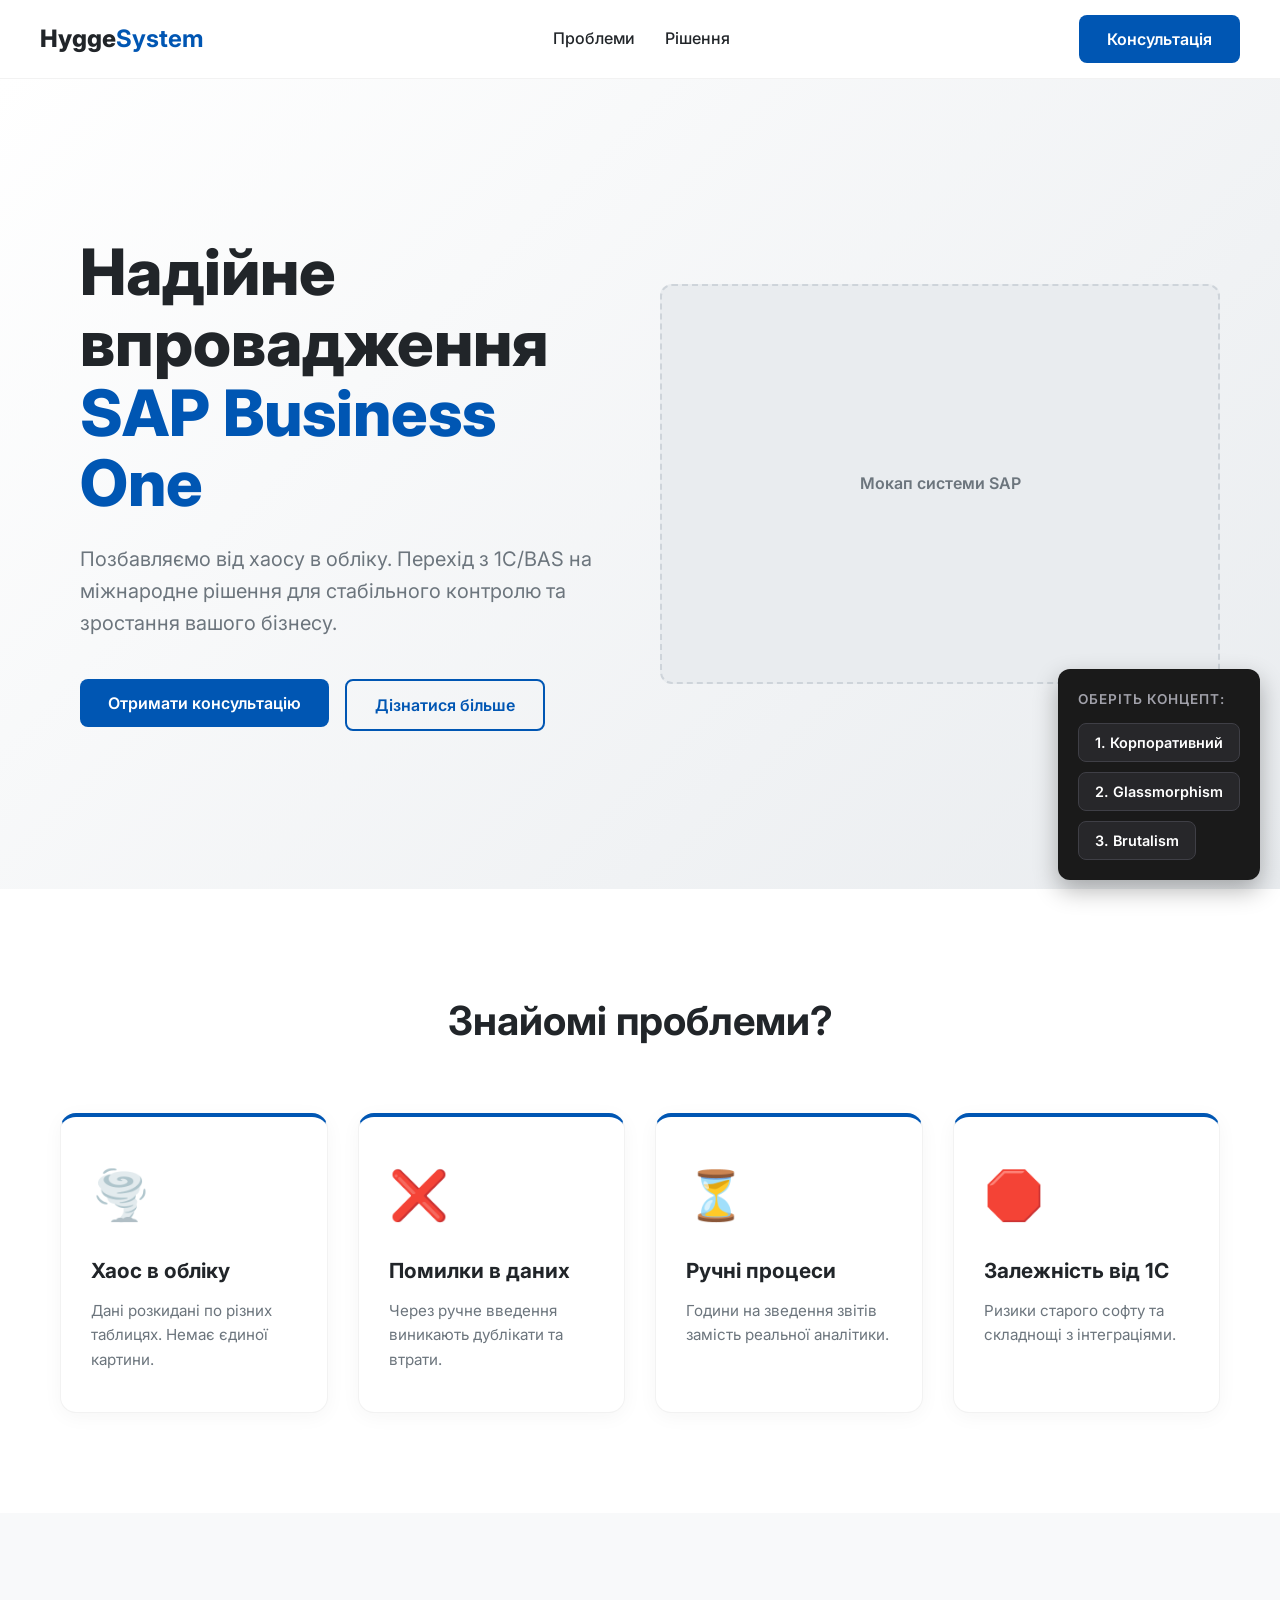
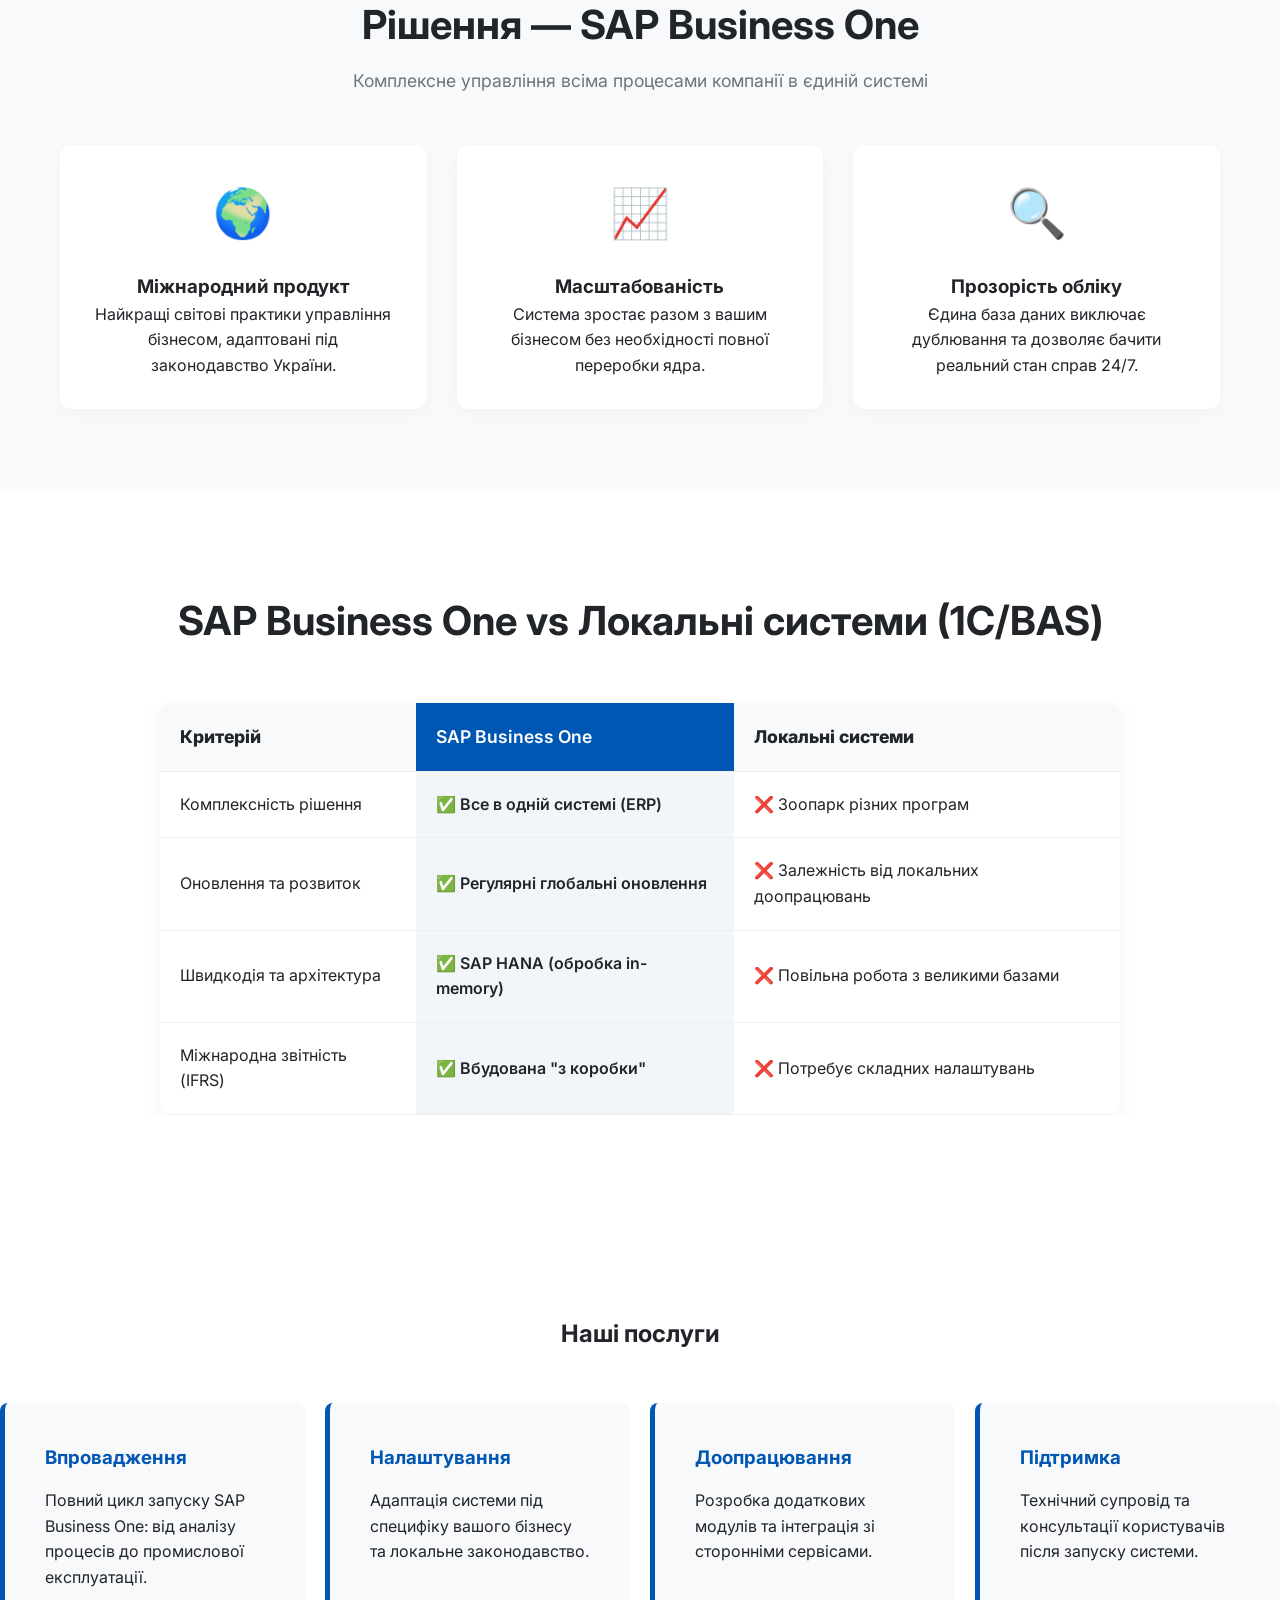
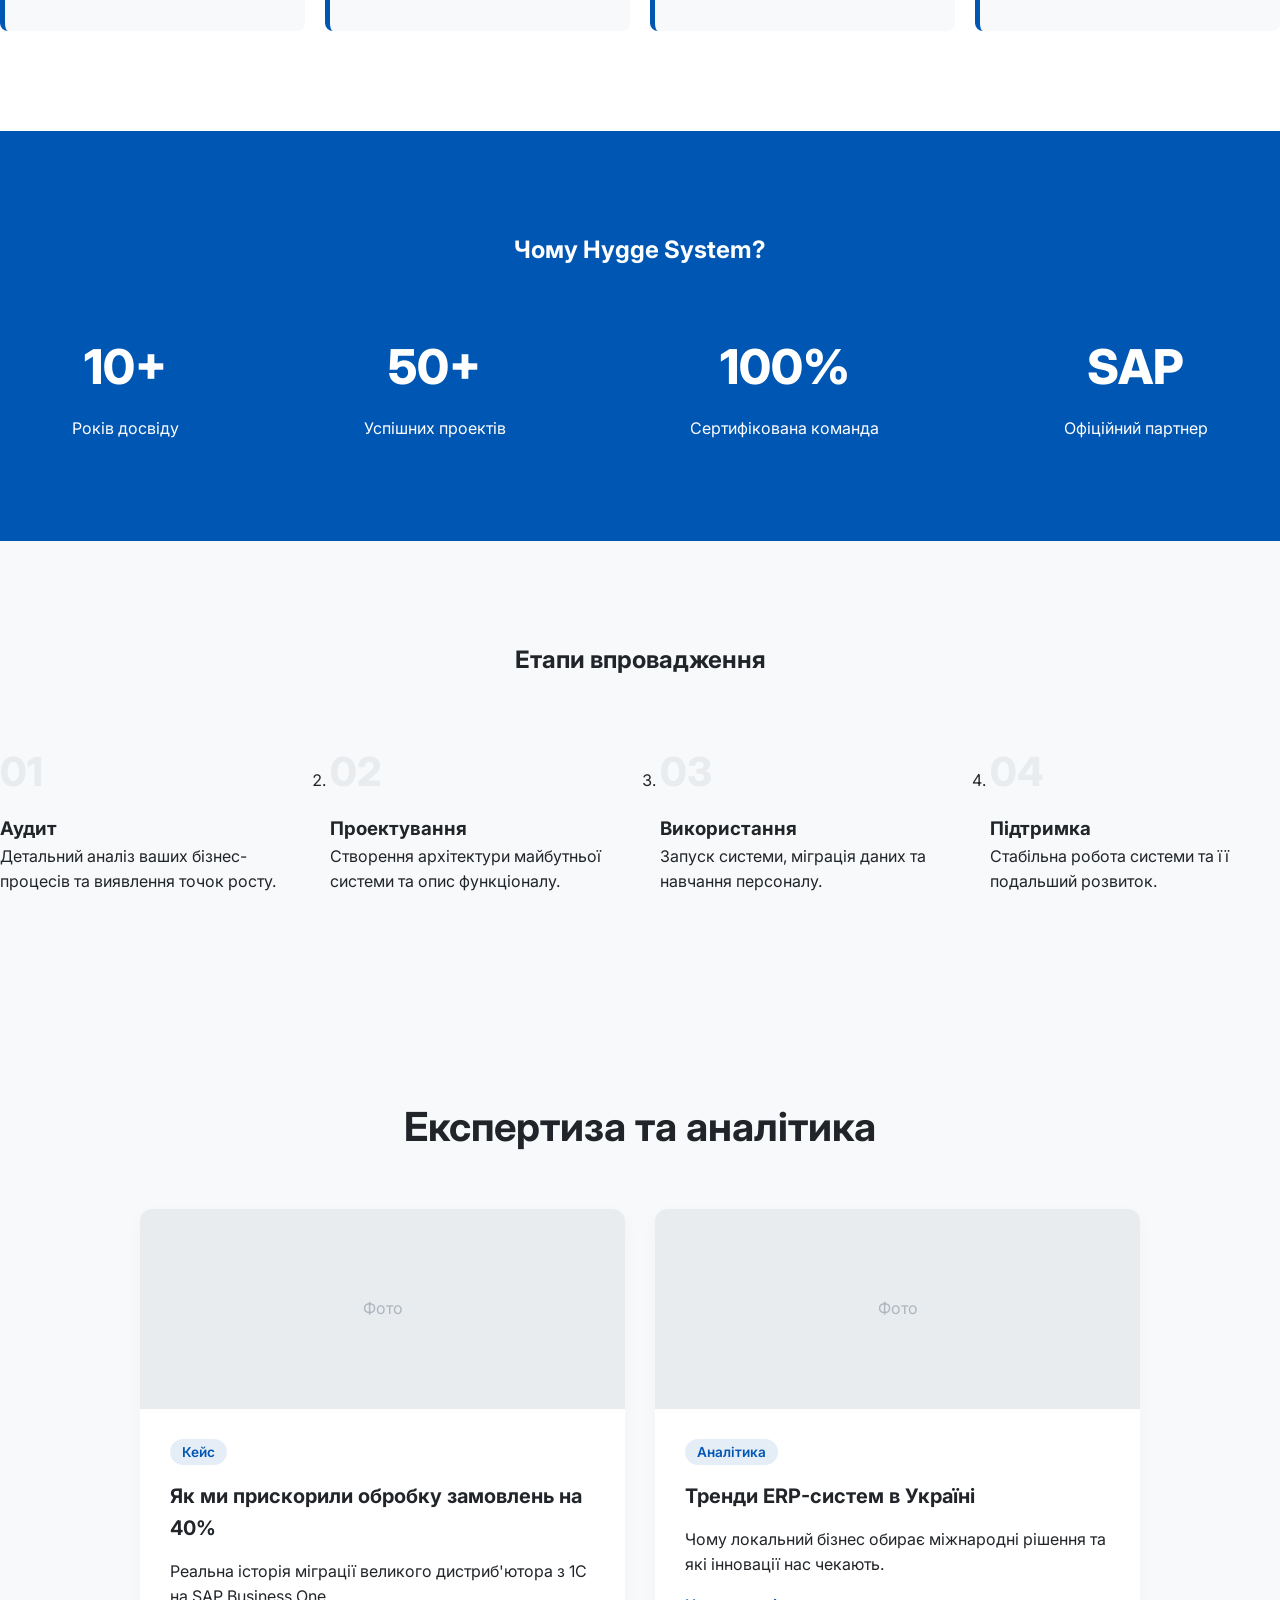
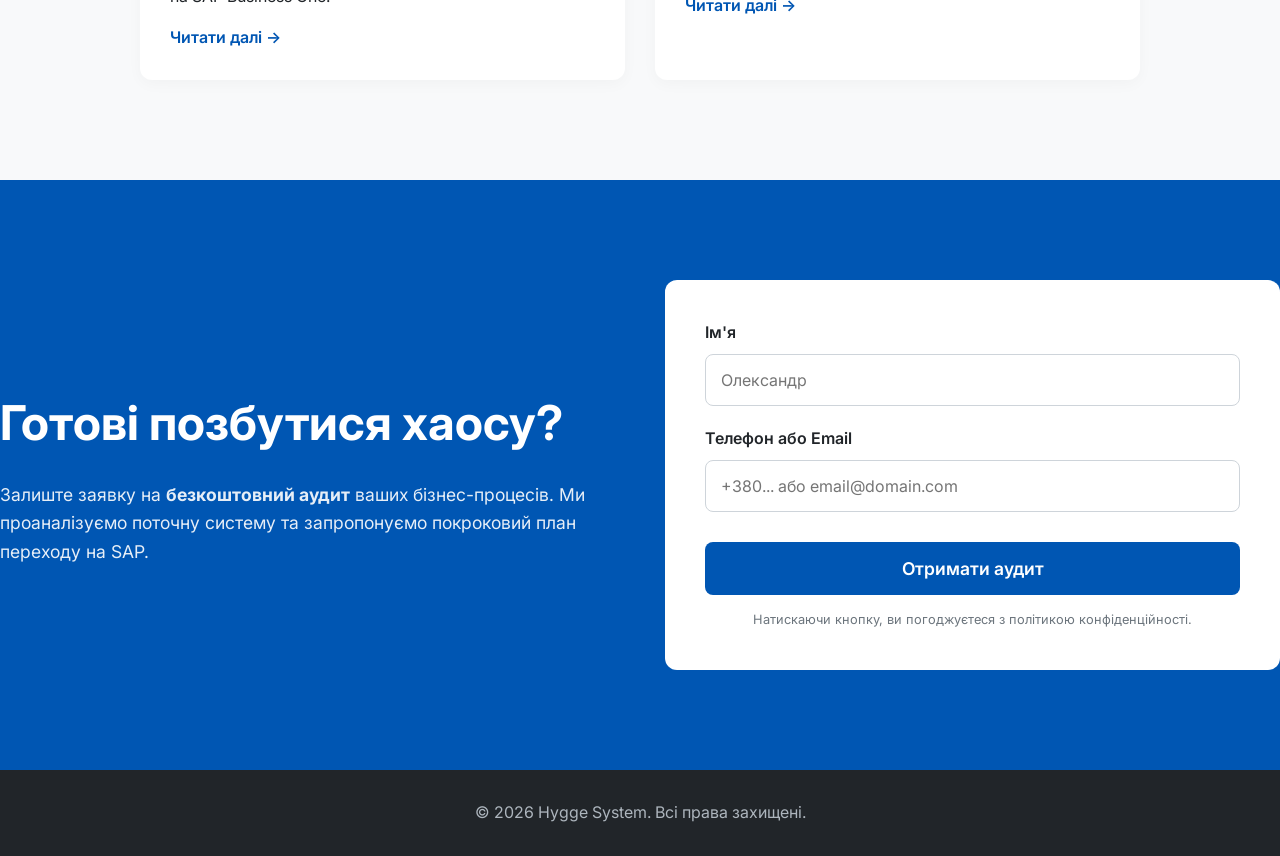
<file: frontend/index.html>
<!DOCTYPE html>
<html lang="uk">
<head>
    <meta charset="UTF-8">
    <meta name="viewport" content="width=device-width, initial-scale=1.0">
    <title>Hygge System</title>
    <link id="theme-link" rel="stylesheet" href="style-1.css"> 
    <link href="https://fonts.googleapis.com/css2?family=Inter:wght@400;600;800&display=swap" rel="stylesheet">
</head>
<body>

    <header class="navbar">
        <a href="/" class="logo">Hygge<b>System</b></a>
        
        <nav>
            <menu class="nav-links">
                <li><a href="#problems">Проблеми</a></li>
                <li><a href="#solution">Рішення</a></li>
            </menu>
        </nav>
        
        <button class="btn-primary">Консультація</button>
    </header>

    <main>
        <section class="hero">
            <div class="hero-container">
                <article class="hero-content">
                    <h1>Надійне впровадження <br><span>SAP Business One</span></h1>
                    <p>Позбавляємо від хаосу в обліку. Перехід з 1С/BAS на міжнародне рішення для стабільного контролю та зростання вашого бізнесу.</p>
                    <menu class="hero-buttons">
                        <li><button class="btn-primary">Отримати консультацію</button></li>
                        <li><button class="btn-secondary">Дізнатися більше</button></li>
                    </menu>
                </article>
                <aside class="hero-visual">
                    <div class="mockup-placeholder">Мокап системи SAP</div>
                </aside>
            </div>
        </section>

        <section class="problems" id="problems">
            <h2>Знайомі проблеми?</h2>
            <ul class="grid">
                <li class="card">
                    <span class="icon" aria-hidden="true">🌪️</span>
                    <h3>Хаос в обліку</h3>
                    <p>Дані розкидані по різних таблицях. Немає єдиної картини.</p>
                </li>
                <li class="card">
                    <span class="icon" aria-hidden="true">❌</span>
                    <h3>Помилки в даних</h3>
                    <p>Через ручне введення виникають дублікати та втрати.</p>
                </li>
                <li class="card">
                    <span class="icon" aria-hidden="true">⏳</span>
                    <h3>Ручні процеси</h3>
                    <p>Години на зведення звітів замість реальної аналітики.</p>
                </li>
                <li class="card">
                    <span class="icon" aria-hidden="true">🛑</span>
                    <h3>Залежність від 1С</h3>
                    <p>Ризики старого софту та складнощі з інтеграціями.</p>
                </li>
            </ul>
        </section>

        <section class="solution" id="solution">
            <h2>Рішення — SAP Business One</h2>
            <p class="subtitle">Комплексне управління всіма процесами компанії в єдиній системі</p>
            <ul class="solution-grid">
                <li class="solution-item">
                    <span class="icon">🌍</span>
                    <h3>Міжнародний продукт</h3>
                    <p>Найкращі світові практики управління бізнесом, адаптовані під законодавство України.</p>
                </li>
                <li class="solution-item">
                    <span class="icon">📈</span>
                    <h3>Масштабованість</h3>
                    <p>Система зростає разом з вашим бізнесом без необхідності повної переробки ядра.</p>
                </li>
                <li class="solution-item">
                    <span class="icon">🔍</span>
                    <h3>Прозорість обліку</h3>
                    <p>Єдина база даних виключає дублювання та дозволяє бачити реальний стан справ 24/7.</p>
                </li>
            </ul>
        </section>

        <section class="comparison" id="comparison">
            <h2>SAP Business One vs Локальні системи (1С/BAS)</h2>
            <div class="table-wrapper">
                <table class="compare-table">
                    <thead>
                        <tr>
                            <th>Критерій</th>
                            <th class="highlight">SAP Business One</th>
                            <th>Локальні системи</th>
                        </tr>
                    </thead>
                    <tbody>
                        <tr>
                            <td>Комплексність рішення</td>
                            <td class="highlight">✅ Все в одній системі (ERP)</td>
                            <td>❌ Зоопарк різних програм</td>
                        </tr>
                        <tr>
                            <td>Оновлення та розвиток</td>
                            <td class="highlight">✅ Регулярні глобальні оновлення</td>
                            <td>❌ Залежність від локальних доопрацювань</td>
                        </tr>
                        <tr>
                            <td>Швидкодія та архітектура</td>
                            <td class="highlight">✅ SAP HANA (обробка in-memory)</td>
                            <td>❌ Повільна робота з великими базами</td>
                        </tr>
                        <tr>
                            <td>Міжнародна звітність (IFRS)</td>
                            <td class="highlight">✅ Вбудована "з коробки"</td>
                            <td>❌ Потребує складних налаштувань</td>
                        </tr>
                    </tbody>
                </table>
            </div>
        </section>
        <section class="services" id="services">
            <div class="container">
                <h2>Наші послуги</h2>
                <ul class="services-grid">
                    <li class="service-card">
                        <h3>Впровадження</h3>
                        <p>Повний цикл запуску SAP Business One: від аналізу процесів до промислової експлуатації.</p>
                    </li>
                    <li class="service-card">
                        <h3>Налаштування</h3>
                        <p>Адаптація системи під специфіку вашого бізнесу та локальне законодавство.</p>
                    </li>
                    <li class="service-card">
                        <h3>Доопрацювання</h3>
                        <p>Розробка додаткових модулів та інтеграція зі сторонніми сервісами.</p>
                    </li>
                    <li class="service-card">
                        <h3>Підтримка</h3>
                        <p>Технічний супровід та консультації користувачів після запуску системи.</p>
                    </li>
                </ul>
            </div>
        </section>

        <section class="why-us" id="why-us">
            <div class="container">
                <h2>Чому Hygge System?</h2>
                <ul class="stats-grid">
                    <li class="stat-item">
                        <span class="stat-value">10+</span>
                        <p>Років досвіду</p>
                    </li>
                    <li class="stat-item">
                        <span class="stat-value">50+</span>
                        <p>Успішних проектів</p>
                    </li>
                    <li class="stat-item">
                        <span class="stat-value">100%</span>
                        <p>Сертифікована команда</p>
                    </li>
                    <li class="stat-item">
                        <span class="stat-value">SAP</span>
                        <p>Офіційний партнер</p>
                    </li>
                </ul>
            </div>
        </section>

        <section class="process" id="process">
            <div class="container">
                <h2>Етапи впровадження</h2>
                <ol class="process-steps">
                    <li class="step">
                        <div class="step-number">01</div>
                        <h3>Аудит</h3>
                        <p>Детальний аналіз ваших бізнес-процесів та виявлення точок росту.</p>
                    </li>
                    <li class="step">
                        <div class="step-number">02</div>
                        <h3>Проектування</h3>
                        <p>Створення архітектури майбутньої системи та опис функціоналу.</p>
                    </li>
                    <li class="step">
                        <div class="step-number">03</div>
                        <h3>Використання</h3>
                        <p>Запуск системи, міграція даних та навчання персоналу.</p>
                    </li>
                    <li class="step">
                        <div class="step-number">04</div>
                        <h3>Підтримка</h3>
                        <p>Стабільна робота системи та її подальший розвиток.</p>
                    </li>
                </ol>
            </div>
        </section>
        <section class="blog" id="blog">
            <div class="container">
                <h2>Експертиза та аналітика</h2>
                <ul class="blog-grid">
                    <li class="blog-card">
                        <div class="blog-image">Фото</div>
                        <div class="blog-content">
                            <span class="blog-tag">Кейс</span>
                            <h3>Як ми прискорили обробку замовлень на 40%</h3>
                            <p>Реальна історія міграції великого дистриб'ютора з 1С на SAP Business One.</p>
                            <a href="#" class="read-more">Читати далі →</a>
                        </div>
                    </li>
                    <li class="blog-card">
                        <div class="blog-image">Фото</div>
                        <div class="blog-content">
                            <span class="blog-tag">Аналітика</span>
                            <h3>Тренди ERP-систем в Україні</h3>
                            <p>Чому локальний бізнес обирає міжнародні рішення та які інновації нас чекають.</p>
                            <a href="#" class="read-more">Читати далі →</a>
                        </div>
                    </li>
                </ul>
            </div>
        </section>

        <section class="cta" id="contacts">
            <div class="container cta-wrapper">
                <article class="cta-text">
                    <h2>Готові позбутися хаосу?</h2>
                    <p>Залиште заявку на <b>безкоштовний аудит</b> ваших бізнес-процесів. Ми проаналізуємо поточну систему та запропонуємо покроковий план переходу на SAP.</p>
                </article>
                
                <form class="cta-form" action="#" method="POST">
                    <div class="form-group">
                        <label for="name">Ім'я</label>
                        <input type="text" id="name" name="name" placeholder="Олександр" required>
                    </div>
                    <div class="form-group">
                        <label for="contact">Телефон або Email</label>
                        <input type="text" id="contact" name="contact" placeholder="+380... або email@domain.com" required>
                    </div>
                    <button type="submit" class="btn-primary btn-submit">Отримати аудит</button>
                    <p class="form-note">Натискаючи кнопку, ви погоджуєтеся з політикою конфіденційності.</p>
                </form>
            </div>
        </section>
    </main>
        <footer class="footer">
        <div class="container">
            <p>&copy; 2026 Hygge System. Всі права захищені.</p>
        </div>
    </footer>
    <aside class="theme-switcher" aria-label="Вибір стилю дизайну">
        <p>Оберіть концепт:</p>
        <menu>
            <li><button onclick="changeTheme('style-1.css')">1. Корпоративний</button></li>
            <li><button onclick="changeTheme('style-2.css')">2. Glassmorphism</button></li>
            <li><button onclick="changeTheme('style-3.css')">3. Brutalism</button></li>
        </menu>
    </aside>
<script src="script.js"></script>
</body>
</html>
</file>
<file: frontend/style-1.css>
/* === ЗМІННІ === */
:root { 
    --primary: #0056b3; 
    --primary-hover: #004494; 
    --bg-light: #f8f9fa; 
    --text-dark: #212529; 
    --text-muted: #6c757d; 
}

/* === БАЗОВІ НАЛАШТУВАННЯ === */
* { 
    margin: 0; 
    padding: 0; 
    box-sizing: border-box; 
    font-family: 'Inter', sans-serif; 
}

body { 
    background-color: var(--bg-light); 
    color: var(--text-dark); 
    line-height: 1.6; 
}

ul, menu { 
    list-style: none; 
}

a { 
    text-decoration: none; 
    color: inherit; 
}

.hero-content, 
.problems h2, 
.problems .grid { 
    max-width: 1200px; 
    margin: 0 auto; 
    padding: 0 20px; 
}

/* === КНОПКИ === */
button { 
    padding: 14px 28px; 
    border-radius: 8px; 
    font-weight: 600; 
    font-size: 1rem; 
    cursor: pointer; 
    border: none; 
    transition: all 0.3s ease; 
}

.btn-primary { 
    background-color: var(--primary); 
    color: white; 
}

.btn-primary:hover { 
    background-color: var(--primary-hover); 
    box-shadow: 0 4px 12px rgba(0, 86, 179, 0.3); 
}

.btn-secondary { 
    background-color: transparent; 
    border: 2px solid var(--primary); 
    color: var(--primary); 
}

.btn-secondary:hover { 
    background-color: var(--primary); 
    color: white; 
}

/* === НАВІГАЦІЯ === */
.navbar { 
    display: flex; 
    justify-content: space-between; 
    align-items: center; 
    padding: 15px 40px; 
    background-color: white; 
    border-bottom: 1px solid rgba(0,0,0,0.05); 
    position: sticky; 
    top: 0; 
    z-index: 100; 
}

.logo { 
    font-size: 1.5rem; 
    font-weight: 800; 
}

.logo b { 
    color: var(--primary); 
}

.nav-links { 
    display: flex; 
    gap: 30px; 
    font-weight: 500; 
}

.nav-links a:hover { 
    color: var(--primary); 
}

/* === HERO (ГОЛОВНИЙ ЕКРАН) === */
.hero { 
    min-height: 90vh; 
    display: flex; 
    align-items: center; 
    justify-content: center; 
    text-align: center; 
    background: linear-gradient(135deg, #ffffff 0%, #e9ecef 100%); 
    padding: 40px 0; 
}

.hero h1 { 
    font-size: 4rem; 
    font-weight: 800; 
    line-height: 1.1; 
    margin-bottom: 24px; 
}

.hero h1 span { 
    color: var(--primary); 
}

.hero p { 
    font-size: 1.25rem; 
    color: var(--text-muted); 
    max-width: 700px; 
    margin: 0 auto 40px auto; 
}

.hero-buttons { 
    display: flex; 
    gap: 16px; 
    justify-content: center; 
}

/* === ПРОБЛЕМИ === */
.problems { 
    padding: 100px 0; 
    background-color: white; 
}

.problems h2 { 
    text-align: center; 
    font-size: 2.5rem; 
    margin-bottom: 60px; 
}

.grid { 
    display: grid; 
    grid-template-columns: repeat(auto-fit, minmax(250px, 1fr)); 
    gap: 30px; 
}

.card { 
    background: white; 
    padding: 40px 30px; 
    border-radius: 16px; 
    box-shadow: 0 4px 20px rgba(0,0,0,0.04); 
    border: 1px solid rgba(0,0,0,0.05); 
    border-top: 4px solid var(--primary); 
    transition: transform 0.3s ease; 
}

.card:hover { 
    transform: translateY(-8px); 
    box-shadow: 0 12px 30px rgba(0,0,0,0.08); 
}

.icon { 
    font-size: 3rem; 
    display: block; 
    margin-bottom: 20px; 
}

.card h3 { 
    font-size: 1.3rem; 
    margin-bottom: 12px; 
}

.card p { 
    color: var(--text-muted); 
    font-size: 0.95rem; 
}

/* === Оновлення Hero для двох колонок === */
.hero-container {
    max-width: 1200px;
    margin: 0 auto;
    display: grid;
    grid-template-columns: 1fr 1fr;
    gap: 40px;
    align-items: center;
    padding: 0 20px;
}

.hero-content {
    text-align: left;
}

.hero-buttons {
    justify-content: flex-start;
}

.mockup-placeholder {
    background: #e9ecef;
    border: 2px dashed #ced4da;
    height: 400px;
    border-radius: 12px;
    display: flex;
    align-items: center;
    justify-content: center;
    color: #6c757d;
    font-weight: 600;
}

/* === Рішення === */
.solution {
    padding: 80px 0;
    background: #f8f9fa;
}

.solution h2 {
    text-align: center;
    font-size: 2.5rem;
    margin-bottom: 10px;
}

.solution .subtitle {
    text-align: center;
    color: var(--text-muted);
    margin-bottom: 50px;
    font-size: 1.1rem;
}

.solution-grid {
    max-width: 1200px;
    margin: 0 auto;
    display: grid;
    grid-template-columns: repeat(3, 1fr);
    gap: 30px;
    padding: 0 20px;
}

.solution-item {
    text-align: center;
    padding: 30px;
    background: white;
    border-radius: 12px;
    box-shadow: 0 4px 15px rgba(0,0,0,0.03);
}

/* === Порівняння === */
.comparison {
    padding: 100px 0;
    background: white;
}

.comparison h2 {
    text-align: center;
    font-size: 2.5rem;
    margin-bottom: 50px;
}

.table-wrapper {
    max-width: 1000px;
    margin: 0 auto;
    padding: 0 20px;
    overflow-x: auto;
}

.compare-table {
    width: 100%;
    border-collapse: collapse;
    background: white;
    border-radius: 12px;
    overflow: hidden;
    box-shadow: 0 4px 20px rgba(0,0,0,0.05);
}

.compare-table th, 
.compare-table td {
    padding: 20px;
    text-align: left;
    border-bottom: 1px solid #eee;
}

.compare-table th {
    background: #f8f9fa;
    font-weight: 800;
    font-size: 1.1rem;
}

.compare-table .highlight {
    background: rgba(0, 86, 179, 0.05);
    font-weight: 600;
}

.compare-table th.highlight {
    background: var(--primary);
    color: white;
}

/* === Послуги === */
.services {
    padding: 100px 0;
    background: #fff;
}

.services h2 {
    text-align: center;
    margin-bottom: 50px;
}

.services-grid {
    display: grid;
    grid-template-columns: repeat(auto-fit, minmax(250px, 1fr));
    gap: 20px;
}

.service-card {
    padding: 40px;
    background: #f8f9fa;
    border-radius: 8px;
    border-left: 5px solid var(--primary);
}

.service-card h3 {
    margin-bottom: 15px;
    color: var(--primary);
}

/* === Чому ми === */
.why-us {
    padding: 100px 0;
    background: var(--primary);
    color: white;
}

.why-us h2 {
    text-align: center;
    margin-bottom: 60px;
}

.stats-grid {
    display: flex;
    justify-content: space-around;
    flex-wrap: wrap;
    gap: 40px;
    text-align: center;
}

.stat-value {
    display: block;
    font-size: 3rem;
    font-weight: 800;
    margin-bottom: 10px;
}

/* === Процес роботи === */
.process {
    padding: 100px 0;
}

.process h2 {
    text-align: center;
    margin-bottom: 60px;
}

.process-steps {
    display: grid;
    grid-template-columns: repeat(auto-fit, minmax(220px, 1fr));
    gap: 40px;
}

.step-number {
    font-size: 2.5rem;
    font-weight: 800;
    color: #e9ecef;
    margin-bottom: 10px;
}

/* === Блог === */
.blog {
    padding: 100px 0;
    background: #f8f9fa;
}

.blog h2 {
    text-align: center;
    margin-bottom: 50px;
    font-size: 2.5rem;
}

.blog-grid {
    display: grid;
    grid-template-columns: repeat(auto-fit, minmax(300px, 1fr));
    gap: 30px;
    max-width: 1000px;
    margin: 0 auto;
}

.blog-card {
    background: white;
    border-radius: 12px;
    overflow: hidden;
    box-shadow: 0 4px 15px rgba(0,0,0,0.03);
    transition: transform 0.3s;
}

.blog-card:hover {
    transform: translateY(-5px);
}

.blog-image {
    height: 200px;
    background: #e9ecef;
    display: flex;
    align-items: center;
    justify-content: center;
    color: #adb5bd;
}

.blog-content {
    padding: 30px;
}

.blog-tag {
    background: rgba(0, 86, 179, 0.1);
    color: var(--primary);
    padding: 5px 12px;
    border-radius: 20px;
    font-size: 0.85rem;
    font-weight: 600;
}

.blog-content h3 {
    margin: 15px 0;
    font-size: 1.25rem;
}

.read-more {
    display: inline-block;
    margin-top: 15px;
    color: var(--primary);
    font-weight: 600;
}

/* === CTA Форма === */
.cta {
    padding: 100px 0;
    background: var(--primary);
    color: white;
}

.cta-wrapper {
    display: grid;
    grid-template-columns: 1fr 1fr;
    gap: 50px;
    align-items: center;
}

.cta-text h2 {
    font-size: 3rem;
    margin-bottom: 20px;
}

.cta-text p {
    font-size: 1.1rem;
    opacity: 0.9;
}

.cta-form {
    background: white;
    padding: 40px;
    border-radius: 12px;
    color: var(--text-dark);
}

.form-group {
    margin-bottom: 20px;
    display: flex;
    flex-direction: column;
}

.form-group label {
    margin-bottom: 8px;
    font-weight: 600;
}

.form-group input {
    padding: 15px;
    border: 1px solid #ced4da;
    border-radius: 8px;
    font-size: 1rem;
    outline: none;
    transition: border-color 0.3s;
}

.form-group input:focus {
    border-color: var(--primary);
}

.btn-submit {
    width: 100%;
    padding: 16px;
    font-size: 1.1rem;
    margin-top: 10px;
}

.form-note {
    font-size: 0.8rem;
    color: var(--text-muted);
    text-align: center;
    margin-top: 15px;
}

/* Футер */
.footer {
    background: #212529;
    color: #adb5bd;
    text-align: center;
    padding: 30px 0;
}

/* === ПАНЕЛЬ ПЕРЕМИКАННЯ === */
.theme-switcher { 
    position: fixed; 
    bottom: 20px; 
    right: 20px; 
    background: #1a1a1a; 
    color: white; 
    padding: 20px; 
    border-radius: 12px; 
    box-shadow: 0 10px 25px rgba(0,0,0,0.3); 
    z-index: 9999; 
}

.theme-switcher p { 
    margin-bottom: 12px; 
    font-size: 0.85rem; 
    color: #a1a1aa; 
    text-transform: uppercase; 
    letter-spacing: 1px; 
    font-weight: 600; 
}

.theme-switcher menu { 
    display: flex; 
    flex-direction: column; 
    gap: 10px; 
}

.theme-switcher button { 
    background: #27272a; 
    color: white; 
    border: 1px solid #3f3f46; 
    padding: 10px 16px; 
    border-radius: 8px; 
    font-size: 0.9rem; 
    text-align: left; 
}

.theme-switcher button:hover { 
    background: white; 
    color: black; 
    transform: none; 
    box-shadow: none; 
}
</file>
